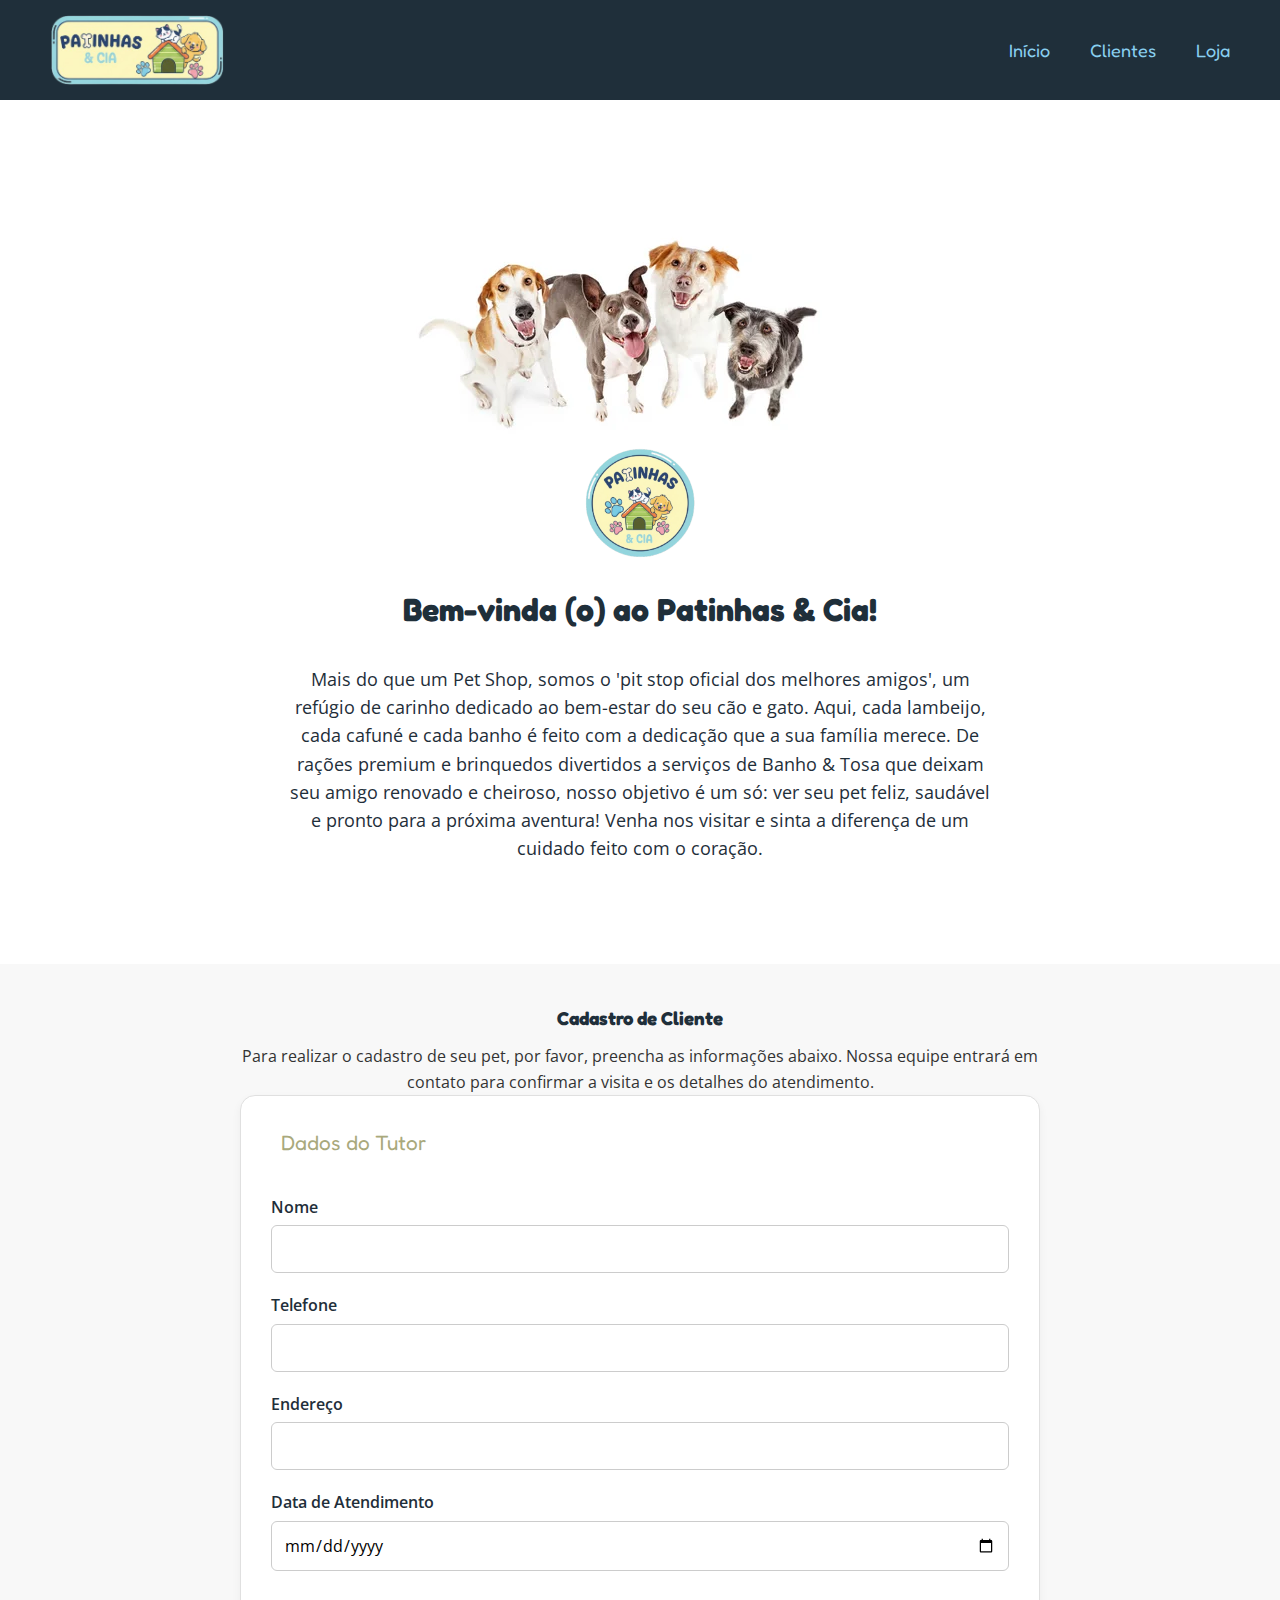
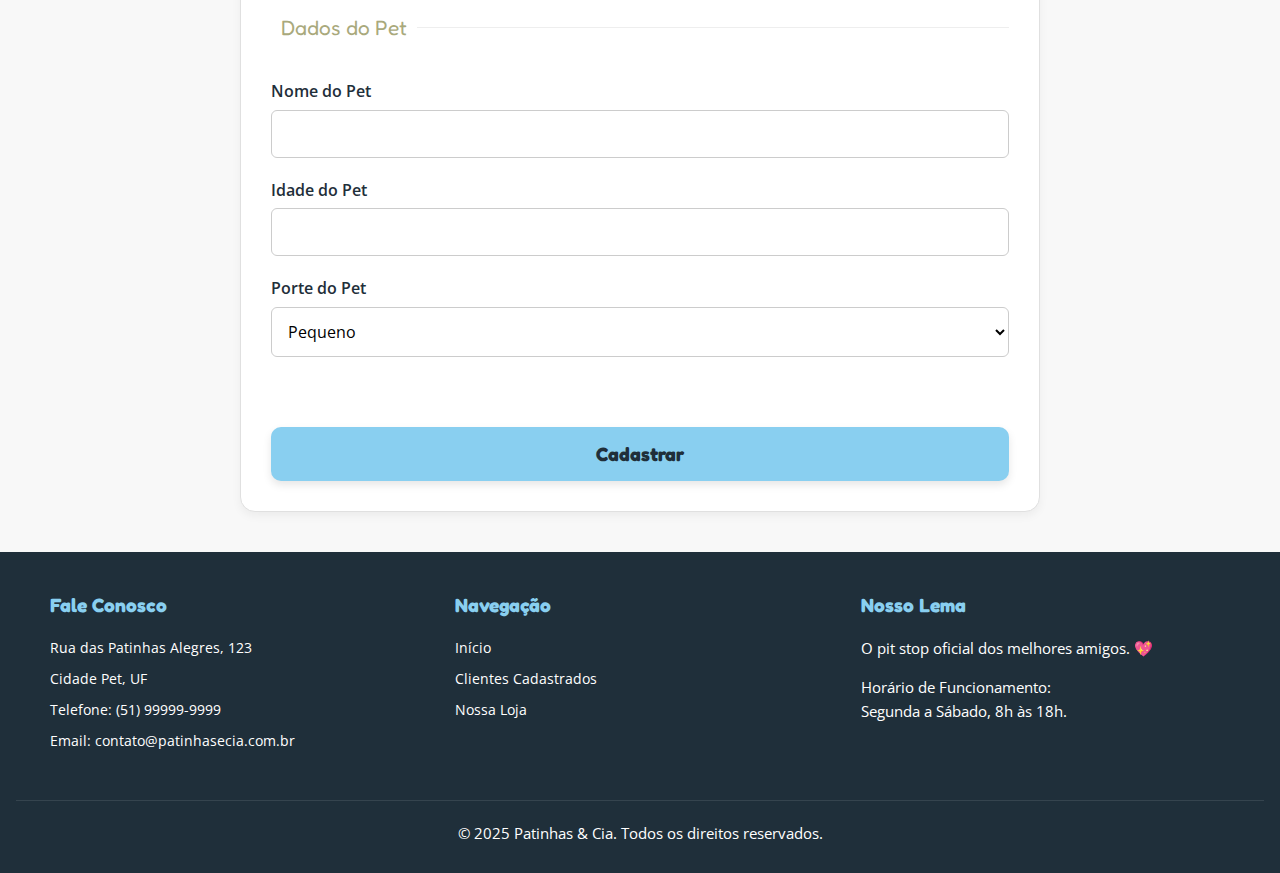
<file: index.html>
<!DOCTYPE html>
<html lang="pt-br">
<head>
    <meta charset="UTF-8">
    <meta name="viewport" content="width=device-width, initial-scale=1.0">
    <title>Patinhas & Cia</title>
    <link rel="icon" type="image/png" href="assets/logo.png" sizes="512X512">
    <link rel="stylesheet" href="./style.css">
</head>
<body>
    <header>
        <img src="assets/logo-horizontal.png" alt="Logo" class="logo">
        <nav>
            <ul>
                <li><a href="./index.html">Início</a></li>
                <li><a href="./clients.html">Clientes</a></li>
                <li><a href="./store.html">Loja</a></li>
            </ul>
        </nav>
    </header>
    <main>
        <section id="description">
            <div class="container">
                <img src="assets/pets.jpg" alt="">
                <img src="assets/logo.png" alt="Logo" class="logo">
                <h1>Bem-vinda (o) ao Patinhas & Cia!</h1>
                <p>Mais do que um Pet Shop, somos o 'pit stop oficial dos melhores amigos', um refúgio de carinho dedicado ao bem-estar do seu cão e gato.
                    Aqui, cada lambeijo, cada cafuné e cada banho é feito com a dedicação que a sua família merece. De rações premium e brinquedos divertidos
                    a serviços de Banho & Tosa que deixam seu amigo renovado e cheiroso, nosso objetivo é um só: ver seu pet feliz, saudável e 
                    pronto para a próxima aventura! Venha nos visitar e sinta a diferença de um cuidado feito com o coração.</p>
            </div>
        </section>

        <section id="client-form">
            <div class="form-container">
                <h3>Cadastro de Cliente</h3>
                <p>Para realizar o cadastro de seu pet, por favor, preencha as informações abaixo. Nossa equipe entrará em contato para confirmar a visita e os detalhes do atendimento.</p>
                <div class="form-cards">
                    <form action="#">
                        <fieldset id="tutor-data">
                            <legend>Dados do Tutor</legend>
                            <div class="form-data">
                                <div class="inputContainer">
                                    <label for="tutor-name" class="labelAnimation">Nome</label>
                                    <input type="text" id="tutor-name" name="tutor-name" class="input" required>
                                </div>
                                <div class="inputContainer">
                                    <label for="phone" class="labelAnimation">Telefone</label>
                                    <input type="tel" id="phone" name="phone" class="input" required>
                                </div>
                                <div class="inputContainer">
                                    <label for="address" class="labelAnimation">Endereço</label>
                                    <input type="text" id="address" name="address" class="input" required>
                                </div>
                                <div class="inputContainer">
                                    <label for="service-date" class="labelAnimation">Data de Atendimento</label>
                                    <input type="date" id="service-date" name="service-date" class="input" required>
                                </div>
                            </div>
                        </fieldset>

                        <fieldset id="pet-data">
                            <legend>Dados do Pet</legend>
                            <div class="form-data">
                                <div class="inputContainer">
                                    <label for="pet-name" class="labelAnimation">Nome do Pet</label>
                                    <input type="text" id="pet-name" name="pet-name" class="input" required>
                                </div>
                                <div class="inputContainer">
                                    <label for="pet-age" class="labelAnimation">Idade do Pet</label>
                                    <input type="number" id="pet-age" name="pet-age" class="input" required>
                                </div>
                                <div class="inputContainer">
                                    <label for="pet-size" class="labelAnimation">Porte do Pet</label>
                                    <select name="pet-size" id="pet-size">
                                        <option value="Pequeno">Pequeno</option>
                                        <option value="Médio">Médio</option>
                                        <option value="Grande">Grande</option>
                                        <option value="Gigante">Gigante</option>
                                    </select>
                                </div>
                            </div>
                        </fieldset>
                        
                        <input type="submit" id="submit" name="submit" value="Cadastrar">
                    </form>
                </div>
            </div>
        </section>
    </main>
    <footer>
        <div class="footer-content">
            <div class="footer-section footer-contact">
                <h4>Fale Conosco</h4>
                <p>Rua das Patinhas Alegres, 123</p>
                <p>Cidade Pet, UF</p>
                <p>Telefone: (51) 99999-9999</p>
                <p>Email: contato@patinhasecia.com.br</p>
            </div>
            <div class="footer-section footer-links">
                <h4>Navegação</h4>
                <a href="./index.html">Início</a>
                <a href="./clients.html">Clientes Cadastrados</a>
                <a href="./store.html">Nossa Loja</a>
            </div>
            <div class="footer-section footer-info">
                <h4>Nosso Lema</h4>
                <p>O pit stop oficial dos melhores amigos. 💖</p>
                <p style="margin-top: 15px;">Horário de Funcionamento:</p>
                <p>Segunda a Sábado, 8h às 18h.</p>
            </div>
        </div>

        <div class="footer-bottom">
            <p>&copy; 2025 Patinhas & Cia. Todos os direitos reservados.</p>
        </div>
    </footer>
    <script src="./script.js"></script>
</body>
</html>
</file>
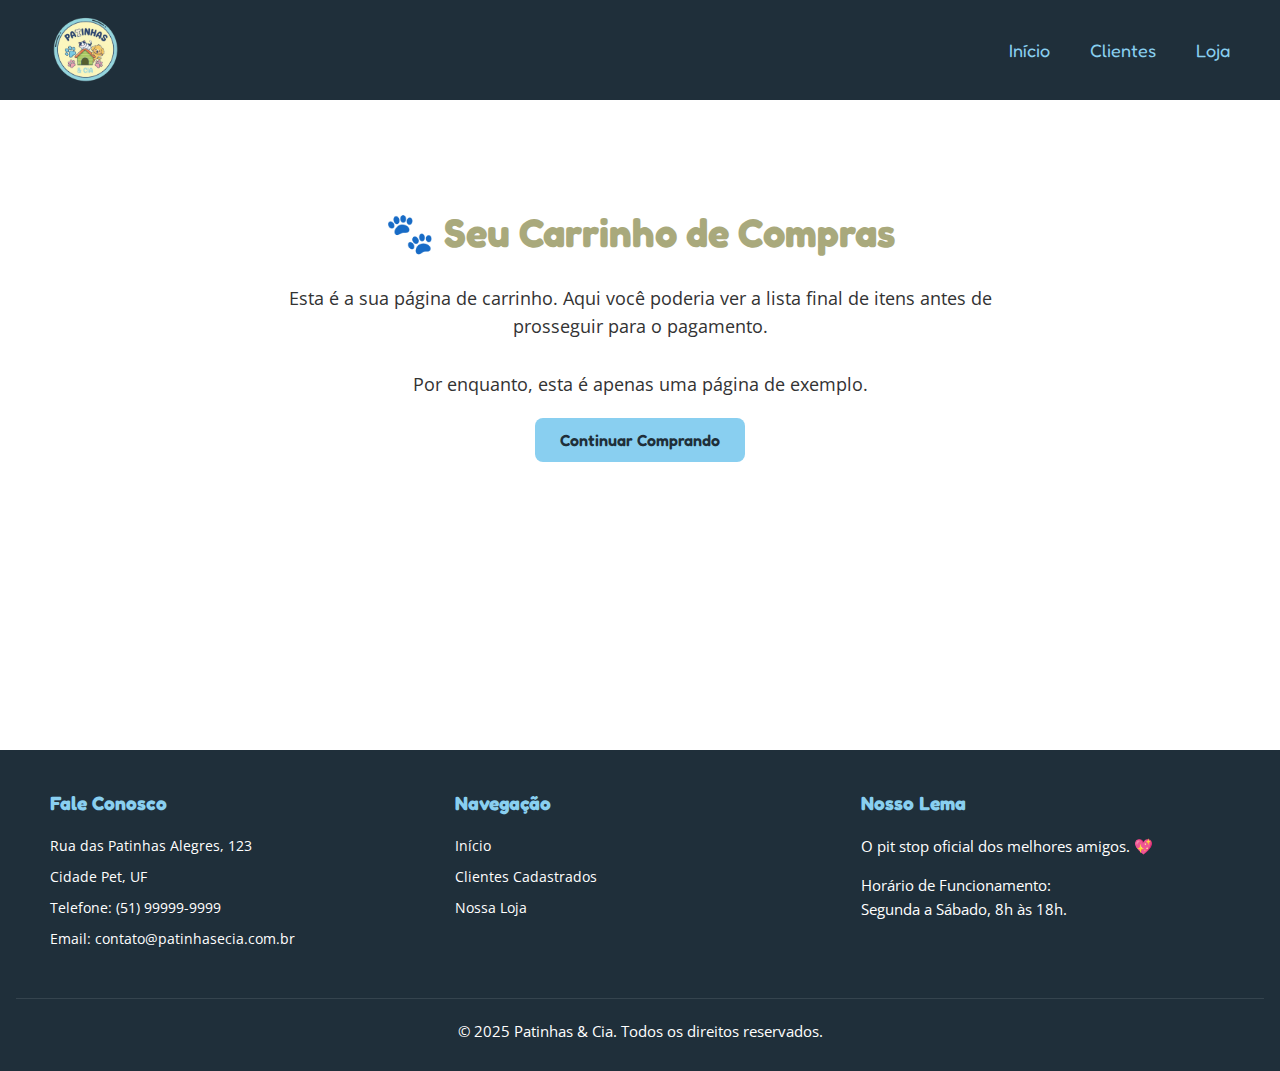
<file: cart.html>
<!DOCTYPE html>
<html lang="pt-br">
<head>
    <meta charset="UTF-8">
    <meta name="viewport" content="width=device-width, initial-scale=1.0">
    <title>Patinhas & Cia - Seu Carrinho</title>
    <link rel="icon" type="image/png" href="assets/logo.png" sizes="512X512">
    <link rel="stylesheet" href="./style.css"> 
    <style>
        .cart-page-content {
            padding: 80px 20px;
            max-width: 800px;
            margin: 0 auto;
            text-align: center;
            min-height: 70vh;
        }

        .cart-page-content h1 {
            color: var(--moss-green);
            font-size: 2.5rem;
            margin-bottom: 20px;
        }

        .cart-page-content p {
            font-size: 1.1rem;
            margin-bottom: 30px;
        }

        .back-to-store {
            background-color: var(--light-blue);
            color: var(--marine-blue);
            padding: 12px 25px;
            text-decoration: none;
            border-radius: 8px;
            font-family: 'Fredoka', sans-serif;
            font-weight: 600;
            transition: background-color 0.3s;
        }

        .back-to-store:hover {
            background-color: #71b9e2;
        }
    </style>
</head>
<body>
    <header>
        <img src="assets/logo.png" alt="Logo" class="logo">
        <nav>
            <ul>
                <li><a href="./index.html">Início</a></li>
                <li><a href="./clients.html">Clientes</a></li>
                <li><a href="./store.html">Loja</a></li>
            </ul>
        </nav>
    </header>

    <main class="cart-page-content">
        <h1>🐾 Seu Carrinho de Compras</h1>
        <p>Esta é a sua página de carrinho. Aqui você poderia ver a lista final de itens antes de prosseguir para o pagamento.</p>
        <p>Por enquanto, esta é apenas uma página de exemplo.</p>
        
        <a href="./store.html" class="back-to-store">Continuar Comprando</a>
    </main>

    <footer>
        <div class="footer-content">
            <div class="footer-section footer-contact">
                <h4>Fale Conosco</h4>
                <p>Rua das Patinhas Alegres, 123</p>
                <p>Cidade Pet, UF</p>
                <p>Telefone: (51) 99999-9999</p>
                <p>Email: contato@patinhasecia.com.br</p>
            </div>
            <div class="footer-section footer-links">
                <h4>Navegação</h4>
                <a href="./index.html">Início</a>
                <a href="./clients.html">Clientes Cadastrados</a>
                <a href="./store.html">Nossa Loja</a>
            </div>
            <div class="footer-section footer-info">
                <h4>Nosso Lema</h4>
                <p>O pit stop oficial dos melhores amigos. 💖</p>
                <p style="margin-top: 15px;">Horário de Funcionamento:</p>
                <p>Segunda a Sábado, 8h às 18h.</p>
            </div>
        </div>

        <div class="footer-bottom">
            <p>&copy; 2025 Patinhas & Cia. Todos os direitos reservados.</p>
        </div>
    </footer>
</body>
</html>
</file>
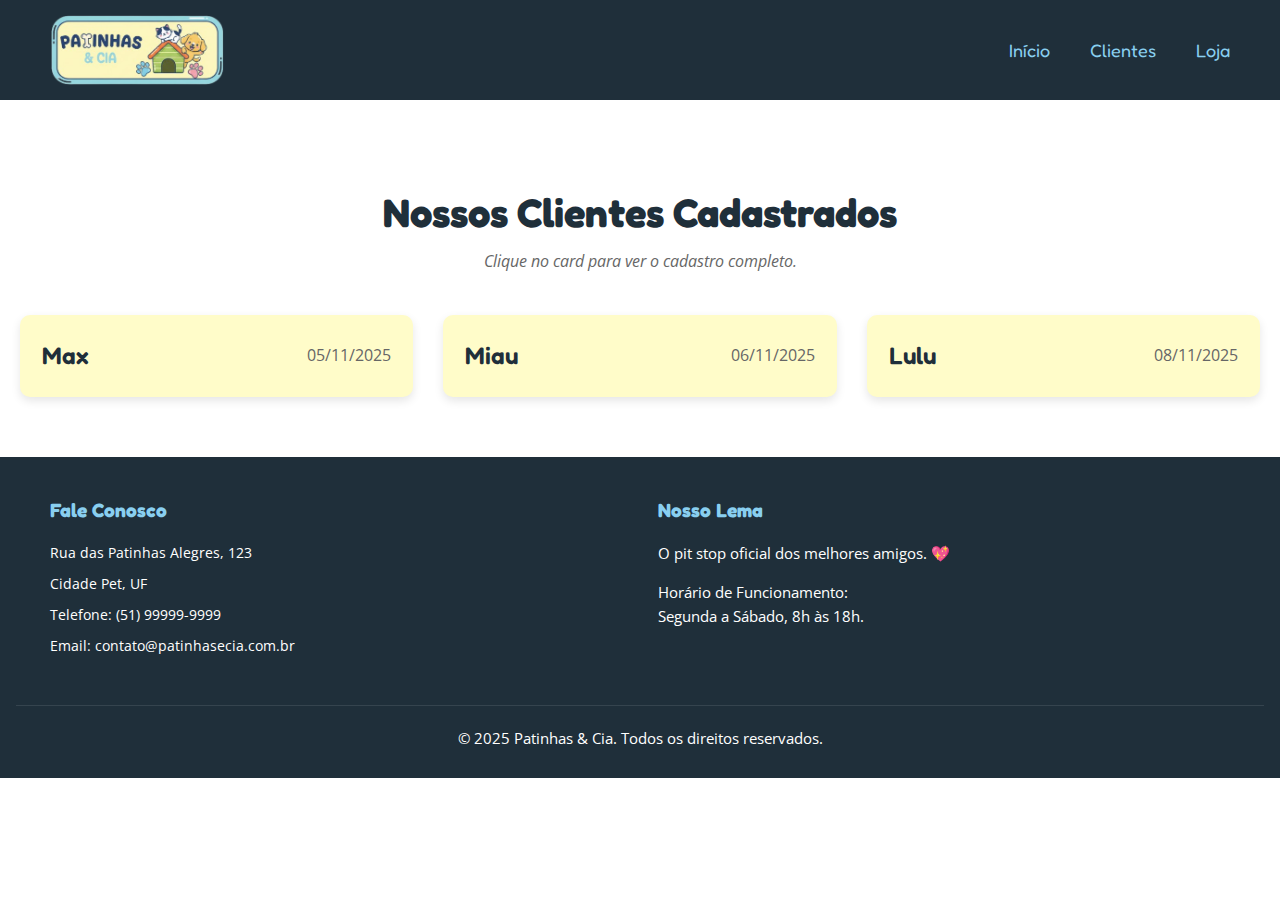
<file: clients.html>
<!DOCTYPE html>
<html lang="pt-br">
<head>
    <meta charset="UTF-8">
    <meta name="viewport" content="width=device-width, initial-scale=1.0">
    <title>Patinhas & Cia - Clientes</title>
    <link rel="icon" type="image/png" href="assets/logo.png" sizes="512X512">
    <link rel="stylesheet" href="./style.css"> 
</head>
<body>
    <header>
        <img src="assets/logo-horizontal.png" alt="Logo" class="logo">
        <nav>
            <ul>
                <li><a href="./index.html">Início</a></li>
                <li><a href="./clients.html">Clientes</a></li>
                <li><a href="./store.html">Loja</a></li>
            </ul>
        </nav>
    </header>

    <main>
        <section id="client-list">
            <h1>Nossos Clientes Cadastrados</h1>
            <p class="subtitle">Clique no card para ver o cadastro completo.</p>

            <div class="cards-grid">
                <div class="client-card" onclick="openModal('pet1')">
                    <span class="pet-name">Max</span>
                    <span class="service-date">05/11/2025</span>
                </div>
                
                <div class="client-card" onclick="openModal('pet2')">
                    <span class="pet-name">Miau</span>
                    <span class="service-date">06/11/2025</span>
                </div>

                <div class="client-card" onclick="openModal('pet3')">
                    <span class="pet-name">Lulu</span>
                    <span class="service-date">08/11/2025</span>
                </div>
                
                </div>
        </section>

        <div id="clientModal" class="modal">
            <div class="modal-content">
                <span class="close-button" onclick="closeModal()">&times;</span>
                <h2>Detalhes do Cadastro</h2>
                
                <div id="modal-details">
                    </div>

            </div>
        </div>
        </main>

    <footer>
        <div class="footer-content">
            <div class="footer-section footer-contact">
                <h4>Fale Conosco</h4>
                <p>Rua das Patinhas Alegres, 123</p>
                <p>Cidade Pet, UF</p>
                <p>Telefone: (51) 99999-9999</p>
                <p>Email: contato@patinhasecia.com.br</p>
            </div>
            <div class="footer-section footer-info">
                <h4>Nosso Lema</h4>
                <p>O pit stop oficial dos melhores amigos. 💖</p>
                <p style="margin-top: 15px;">Horário de Funcionamento:</p>
                <p>Segunda a Sábado, 8h às 18h.</p>
            </div>
        </div>

        <div class="footer-bottom">
            <p>&copy; 2025 Patinhas & Cia. Todos os direitos reservados.</p>
        </div>
    </footer>
    
    <script src="./script.js"></script>
</body>
</html>
</file>
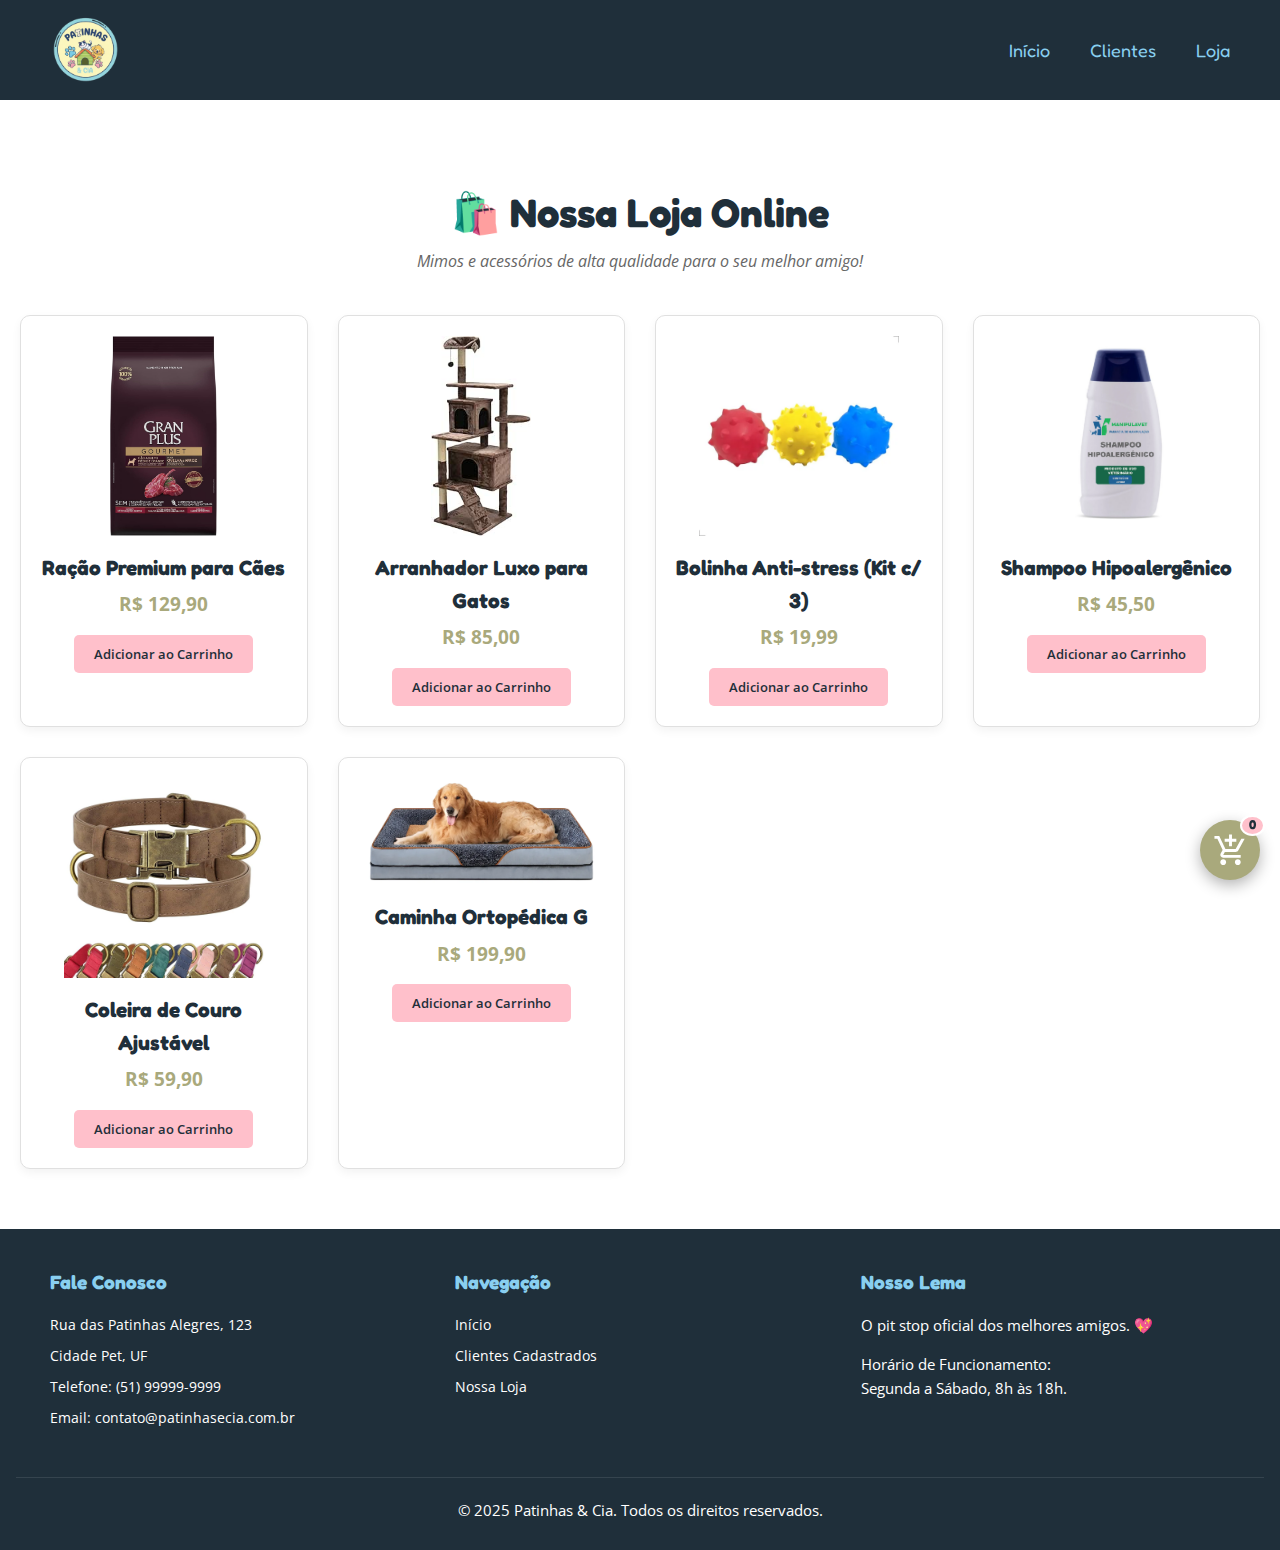
<file: store.html>
<!DOCTYPE html>
<html lang="pt-br">
<head>
    <meta charset="UTF-8">
    <meta name="viewport" content="width=device-width, initial-scale=1.0">
    <title>Patinhas & Cia - Loja</title>
    <link rel="icon" type="image/png" href="assets/logo.png" sizes="512X512">
    <link rel="stylesheet" href="./style.css"> 
</head>
<body>
    <header>
        <img src="assets/logo.png" alt="Logo" class="logo">
        <nav>
            <ul>
                <li><a href="./index.html">Início</a></li>
                <li><a href="./clients.html">Clientes</a></li>
                <li><a href="./store.html">Loja</a></li>
            </ul>
        </nav>
    </header>

    <main>
    <div id="e-commerce-wrapper">
        <section id="e-commerce">
            <h1>🛍️ Nossa Loja Online</h1>
            <p class="subtitle">Mimos e acessórios de alta qualidade para o seu melhor amigo!</p>

            <div id="products-container" class="cards-grid-store">
                </div>
        </section>
    </div>
    <a href="./cart.html" id="floating-cart-btn" title="Ir para o Carrinho">
        <svg xmlns="http://www.w3.org/2000/svg" width="35" height="35" viewBox="0 0 24 24">
            <path fill="#ffffff" d="M11 9V6H8V4h3V1h2v3h3v2h-3v3zM7 22q-.825 0-1.412-.587T5 20t.588-1.412T7 18t1.413.588T9 20t-.587 1.413T7 22m10 0q-.825 0-1.412-.587T15 20t.588-1.412T17 18t1.413.588T19 20t-.587 1.413T17 22M1 4V2h3.275l4.25 9h7l3.9-7H21.7l-4.4 7.95q-.275.5-.737.775T15.55 13H8.1L7 15h12v2H7q-1.125 0-1.713-.975T5.25 14.05L6.6 11.6L3 4z"/>
        </svg>
        <span id="cart-count" class="cart-count">0</span>
    </a>
    </main>

    <footer>
        <div class="footer-content">
            <div class="footer-section footer-contact">
                <h4>Fale Conosco</h4>
                <p>Rua das Patinhas Alegres, 123</p>
                <p>Cidade Pet, UF</p>
                <p>Telefone: (51) 99999-9999</p>
                <p>Email: contato@patinhasecia.com.br</p>
            </div>
            <div class="footer-section footer-links">
                <h4>Navegação</h4>
                <a href="./index.html">Início</a>
                <a href="./clients.html">Clientes Cadastrados</a>
                <a href="./store.html">Nossa Loja</a>
            </div>
            <div class="footer-section footer-info">
                <h4>Nosso Lema</h4>
                <p>O pit stop oficial dos melhores amigos. 💖</p>
                <p style="margin-top: 15px;">Horário de Funcionamento:</p>
                <p>Segunda a Sábado, 8h às 18h.</p>
            </div>
        </div>

        <div class="footer-bottom">
            <p>&copy; 2025 Patinhas & Cia. Todos os direitos reservados.</p>
        </div>
    </footer>
    
    <script src="./script.js"></script> 
</body>
</html>
</file>
<file: style.css>
@import url('https://fonts.googleapis.com/css2?family=Fredoka:wght@300..700&family=Open+Sans:ital,wght@0,300..800;1,300..800&display=swap');

:root {
    --light-yellow: #FFFCC9;
    --light-blue: #89CFF0;
    --light-pink: #FFC0CB;
    --moss-green: #A9A97C;
    --marine-blue: #1F2F3A;
    --text-color: #333333;
    --header-h: 60px;
}

* {
    margin: 0;
    padding: 0;
    box-sizing: border-box;
    font-family: "Open Sans", sans-serif;
}

html, body {
    width: 100%;
    max-width: 100%;
    overflow-x: hidden;
    background-color: #ffffff;
    color: var(--text-color);
    line-height: 1.6;
    padding-top: var(--header-h);
}

h1, h2, h3 {
    font-family: "Fredoka", sans-serif;
    color: var(--marine-blue);
    margin-bottom: 10px;
}

img {
    max-width: 100%;
    height: auto;
    display: block;
}

header {
    display: flex;
    position: fixed;
    justify-content: space-between;
    align-items: center;
    background-color: var(--marine-blue);
    padding: 15px 50px;
    top: 0;
    left: 0;
    right: 0;
    width: 100%;
    z-index: 1000;
    max-width: 100vw;
}

header .logo {
    height: 70px;
}

ul {
    display: flex;
    justify-content: space-between;
    gap: 40px;
    list-style-type: none;
}

li, li a {
    color: var(--light-blue);
    font-size: 18px;
    font-family: "Fredoka", sans-serif;
    cursor: pointer;
    transition: color 0.3s ease;
    text-decoration: none;
}

li:hover, li a:hover {
    color: var(--light-pink);
}

#description {
    text-align: center;
    padding: 40px 20px;
    max-width: 100vw;
}

#description .container {
    display: flex;
    flex-direction: column;
    align-items: center;
    max-width: 900px;
    margin: 5% auto;
}

#description .logo {
    height: 120px;
    margin-bottom: 20px;
}

#description p {
    font-size: 1.1rem;
    color: var(--marine-blue);
    margin-top: 20px;
    max-width: 700px;
    margin-left: auto;
    margin-right: auto;
    text-align: center;
}

#client-form {
    display: flex;
    flex-direction: column;
    justify-content: center;
    align-items: center;
    padding: 40px 20px;
    background-color: #f8f8f8;
    max-width: 100vw;
}

.form-container {
    text-align: center;
    width: 100%;
    max-width: 800px;
}

.form-cards {
    background-color: white;
    border: 1px solid #e0e0e0;
    border-radius: 15px;
    box-shadow: 0 4px 10px rgba(0, 0, 0, 0.05);
    padding: 30px;
    max-width: 100vw;
}

form {
    display: flex;
    flex-direction: column;
}

fieldset {
    border: none;
    padding: 20px 0;
    margin-bottom: 20px;
    border-top: 1px solid #eee;
}

fieldset:first-of-type {
    border-top: none;
}

legend {
    font-family: "Fredoka", sans-serif;
    font-size: 1.3rem;
    color: var(--moss-green);
    padding: 0 10px;
    margin-bottom: 15px;
    text-align: left;
}

.form-data {
    display: grid;
    grid-template-columns: 1fr;
    gap: 20px;
}

.inputContainer {
    display: flex;
    flex-direction: column;
    text-align: left;
}

label {
    font-weight: 600;
    margin-bottom: 5px;
    color: var(--marine-blue);
}

input, select {
    padding: 12px;
    border: 1px solid #cccccc;
    border-radius: 6px;
    width: 100%;
    font-size: 16px;
    background-color: #ffffff;
}

input[type="submit"] {
    background-color: var(--light-blue);
    color: var(--marine-blue);
    font-size: 1.2rem;
    font-family: "Fredoka", sans-serif;
    font-weight: 700;
    border: none;
    cursor: pointer;
    padding: 15px;
    margin-top: 30px;
    transition: background-color 0.3s ease, transform 0.2s ease;
    border-radius: 10px;
    box-shadow: 0 4px 8px rgba(0, 0, 0, 0.1);
}

input[type="submit"]:hover {
    background-color: #71b9e2;
    transform: translateY(-2px);
}

#client-list {
    padding: 60px 20px;
    text-align: center;
    max-width: 100vw;
}

#client-list h1 {
    font-size: 2.5rem;
    margin-bottom: 5px;
}

.subtitle {
    font-style: italic;
    color: #666;
    margin-bottom: 40px;
}

.cards-grid, .cards-grid-store {
    display: grid;
    grid-template-columns: repeat(auto-fit, minmax(280px, 1fr));
    gap: 30px;
    max-width: 1200px;
    margin: 0 auto;
    max-width: 100vw;
}

.client-card {
    background-color: var(--light-yellow);
    color: var(--marine-blue);
    padding: 20px;
    border-radius: 10px;
    box-shadow: 0 4px 10px rgba(0, 0, 0, 0.1);
    cursor: pointer;
    transition: all 0.3s ease;
    display: flex;
    justify-content: space-between;
    align-items: center;
    border: 2px solid var(--light-yellow);
}

.client-card:hover {
    transform: translateY(-5px);
    box-shadow: 0 8px 15px rgba(0, 0, 0, 0.15);
    border-color: var(--light-blue);
}

.pet-name {
    font-family: 'Fredoka', sans-serif;
    font-size: 1.5rem;
    font-weight: 600;
}

.service-date {
    font-weight: 400;
    font-size: 1rem;
    color: #666;
}

.modal {
  position: fixed;
  inset: 0;
  z-index: 2000;
  display: none;
  align-items: center;
  justify-content: center;
  background-color: rgba(0, 0, 0, 0.45);
  padding: max(12px, env(safe-area-inset-top))
           max(12px, env(safe-area-inset-right))
           max(12px, env(safe-area-inset-bottom))
           max(12px, env(safe-area-inset-left));
}

.modal.open {
  display: flex;
}

.modal-content {
  box-sizing: border-box;
  background-color: #fefefe;
  border: 5px solid var(--light-pink);
  border-radius: 16px;
  padding: 24px;
  position: relative;
  width: clamp(280px, 92vw, 560px);
  max-height: min(82vh, 680px);
  overflow: auto;
  -webkit-overflow-scrolling: touch;
  margin: 0;
  box-shadow: 0 12px 40px rgba(0, 0, 0, 0.25);
}

.modal-content h2 {
  color: var(--moss-green);
  border-bottom: 2px solid var(--light-pink);
  padding-bottom: 10px;
  margin: 0 0 16px 0;
}

.close-button {
  position: absolute;
  top: 8px;
  right: 10px;
  width: 36px;
  height: 36px;
  display: grid;
  place-items: center;
  font-size: 22px;
  line-height: 1;
  background: transparent;
  border: none;
  color: var(--marine-blue);
  cursor: pointer;
  font-weight: bold;
}

.close-button:hover,
.close-button:focus {
  color: red;
}

#modal-details p {
  margin-bottom: 10px;
  text-align: left;
  overflow-wrap: anywhere;
}

#modal-details strong {
  color: var(--marine-blue);
}

@keyframes animatetop {
    from { top: -300px; opacity: 0 }
    to { top: 10%; opacity: 1 }
}

#e-commerce {
    padding: 60px 20px;
    text-align: center;
    max-width: 100vw;
}

#e-commerce h1 {
    font-size: 2.5rem;
    margin-bottom: 5px;
}

.product-card {
    background-color: #ffffff;
    border: 1px solid #e0e0e0;
    border-radius: 10px;
    box-shadow: 0 4px 10px rgba(0, 0, 0, 0.05);
    padding: 20px;
    text-align: center;
    transition: transform 0.3s ease;
}

.product-card:hover {
    transform: translateY(-5px);
    box-shadow: 0 8px 15px rgba(0, 0, 0, 0.1);
}

.product-card img {
    width: 100%;
    max-height: 200px;
    object-fit: contain;
    margin-bottom: 15px;
    border-radius: 5px;
}

.product-card h3 {
    font-size: 1.3rem;
    color: var(--marine-blue);
    margin-bottom: 5px;
}

.product-card p {
    font-size: 1.2rem;
    font-weight: 700;
    color: var(--moss-green);
    margin-bottom: 15px;
}

.add-to-cart {
    background-color: var(--light-pink);
    color: var(--marine-blue);
    border: none;
    padding: 10px 20px;
    border-radius: 5px;
    font-weight: 600;
    cursor: pointer;
    transition: background-color 0.3s;
}

.add-to-cart:hover {
    background-color: #ff9fb4;
}

#floating-cart-btn {
    position: fixed;
    bottom: 20px;
    right: 20px;
    background-color: var(--moss-green);
    color: white;
    width: 60px;
    height: 60px;
    border-radius: 50%;
    display: flex;
    justify-content: center;
    align-items: center;
    box-shadow: 0 5px 15px rgba(0, 0, 0, 0.3);
    cursor: pointer;
    z-index: 1000;
    transition: transform 0.3s ease, background-color 0.3s ease;
    text-decoration: none;
    max-width: 60px;
    max-height: 60px;
    box-sizing: content-box;
}

#floating-cart-btn:hover {
    transform: scale(1.1);
    background-color: #8c8c63;
}

.cart-count {
    position: absolute;
    top: -5px;
    right: -5px;
    background-color: var(--light-pink);
    color: var(--marine-blue);
    font-family: 'Fredoka', sans-serif;
    font-weight: 700;
    font-size: 0.8rem;
    padding: 2px 7px;
    border-radius: 50%;
    border: 2px solid white;
    min-width: 20px;
    text-align: center;
    line-height: 1;
}

footer {
    background-color: var(--marine-blue);
    color: white;
    padding: 28px 16px;
    font-size: 0.95rem;
    max-width: 100vw;
}

.footer-content {
    display: flex;
    flex-direction: row;
    justify-content: space-around;
    align-items: flex-start;
    gap: 16px;
    max-width: 1200px;
    margin: 0 auto;
    text-align: left;
}

.footer-section {
    padding: 10px;
    flex: 1;
    min-width: 0;
}

.footer-section h4 {
    color: var(--light-blue);
    font-family: 'Fredoka', sans-serif;
    font-size: 1.2rem;
    margin-bottom: 15px;
}

.footer-links a,
.footer-contact p {
    color: white;
    text-decoration: none;
    display: block;
    margin-bottom: 8px;
    transition: color 0.3s;
    font-size: 0.9rem;
}

.footer-links a:hover {
    color: var(--light-pink);
}

.footer-bottom {
    border-top: 1px solid rgba(255, 255, 255, 0.1);
    padding-top: 20px;
    margin-top: 30px;
    text-align: center;
}

@media screen and (max-width: 992px) {
    html, body{
        padding-top: 120px;
    }
  header {
        padding: 12px 20px;
        gap: 10px;
  }
  ul {
        gap: 20px;
        flex-wrap: wrap;
        justify-content: center;
  }
  .modal-content {
        width: 96vw;
        max-height: 84vh;
        padding: 18px;
  }

  .modal-content h2 {
        font-size: 1.1rem;
  }
}

@media screen and (max-width: 768px) {
    html, body{
        padding-top: 120px;
    }
  header {
        flex-direction: column;
        align-items: center;
        padding: 15px 20px;
  }
  header .logo {
        margin-bottom: 15px;
        max-width: 180px;
        height: auto;
  }
  header nav ul {
        flex-direction: column;
        gap: 0;
        width: 100%;
        text-align: center;
  }
  header nav ul li a {
        padding: 10px 0;
        display: block;
        border-bottom: 1px solid rgba(255,255,255,0.1);
  }
  header nav ul li:last-child a {
        border-bottom: none;
  }
  .cards-grid, .cards-grid-store {
        grid-template-columns: 1fr !important;
        gap: 20px;
        padding-left: 0;
        padding-right: 0;
  }
  .modal-content {
        width: 96vw;
        max-height: 84vh;
        padding: 18px;
  }

  .modal-content h2 {
        font-size: 1.1rem;
  }
  .footer-content {
        flex-direction: column;
        text-align: center;
  }
  .footer-links { 
        display: none; 
  }
  .footer-section h4 { 
        font-size: 1.05rem;
    }
  .footer-links a, .footer-contact p { 
        font-size: 0.95rem;
    }
  .footer-bottom { 
        margin-top: 18px; 
        padding-top: 14px; 
    }
}
</file>
